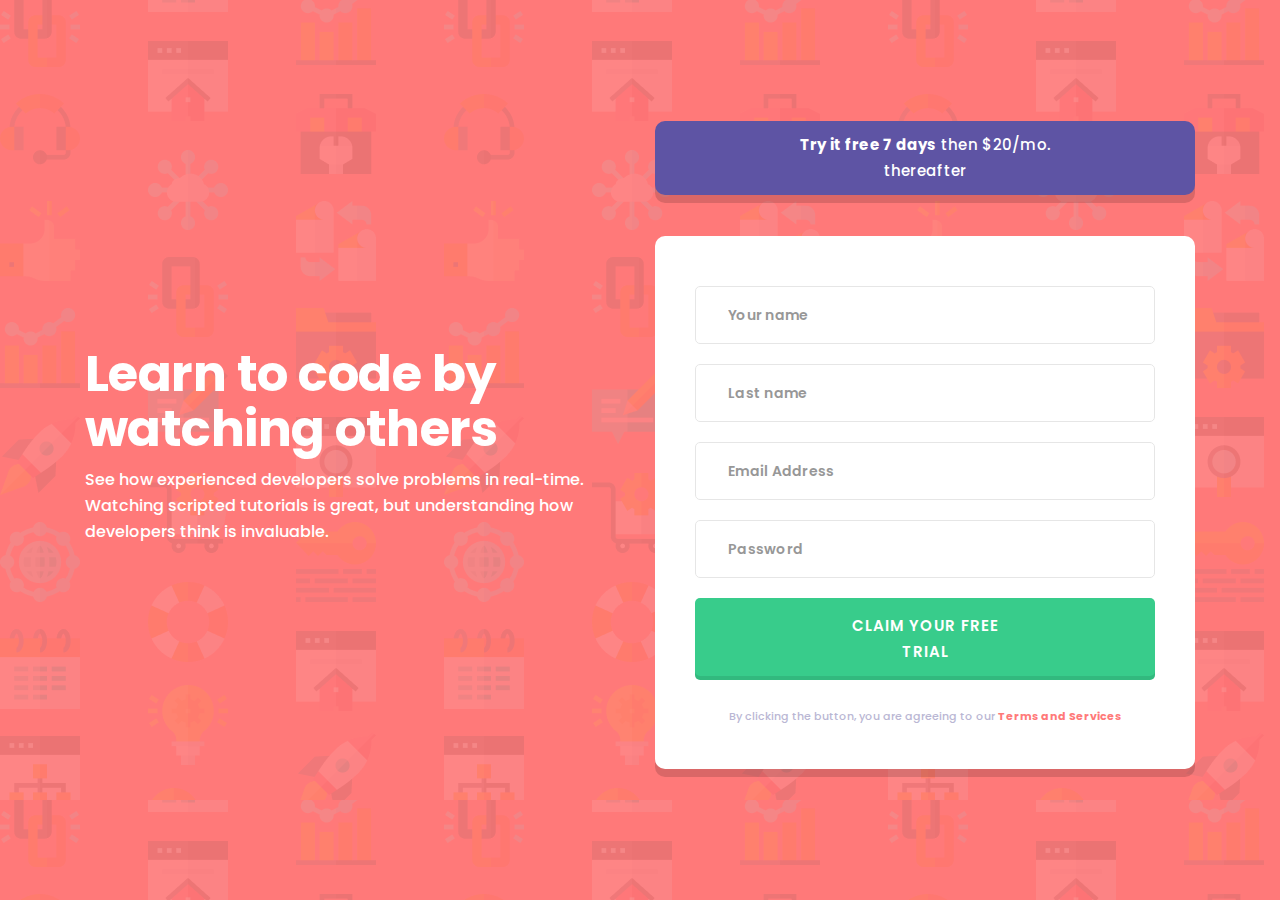
<file: index.html>
<!DOCTYPE html>
<html lang="en">
<head>
    <meta charset="UTF-8">
    <meta http-equiv="X-UA-Compatible" content="IE=edge">
    <meta name="viewport" content="width=device-width, initial-scale=1.0">
    <title>Learn-to-code</title>
    <!-- <link rel="stylesheet" href="css/minstyle.css">
    <link rel="stylesheet" href="css/normalize.css"> -->
    <link rel="stylesheet" href="css/style.css">
</head>
<body>
    <main class="site-main">
        <h1 class="visually-hidden"> Assalomu alaykum </h1>
        <div class="registration__container container">
            <div class="registration__desc">
                <h2 class="registration__heading">Learn to code by watching others</h2>
                <p class="registration__text">See how experienced developers solve problems in real-time. Watching scripted tutorials is great, but understanding how developers think is invaluable. </p>
            </div>
            <div class="registration__box">
                <p class="registration__fee"> <b>Try it free 7 days</b> then $20/mo. thereafter</p>
                <form class="registration__form" action="https://echo.htmlacademy.ru">
                    <div class="registration__wrapper">
                        <input class="registration__input" type="text" name="user_name" placeholder="Your name" aria-label="Your first name" required autocomplete="off">
                        <p class="registration__error registration__error-text">First Name cannot be empty</p>
                    </div >
                    <div  class="registration__wrapper">
                        <input class="registration__input" type="text" name="user_surname" placeholder="Last name" aria-label="Your last name" required autocomplete="off">
                        <p class="registration__error registration__error-text">Last Name cannot be empty</p>
                    </div >
                    <div  class="registration__wrapper">
                        <input class="registration__input" type="email" name="user_email" placeholder="Email Address" aria-label="Your email" required autocomplete="off">
                        <p class="registration__error registration__error-text">Looks like this is not an email</p>
                    </div >
                    <div  class="registration__wrapper">
                        <input class="registration__input" type="text" name="user_password" placeholder="Password" aria-label="Your password" required autocomplete="off">
                        <p class="registration__error registration__error-text">Password cannot be empty</p>
                    </div >
                    <button class="registration__button">CLAIM YOUR FREE TRIAL</button>
                    <p class="registration__terms-services" >By clicking the button, you are agreeing to our <a  class="registration__terms-link" href="#"><b>Terms and Services</b></a></p>
                </form>
            </div>
        </div> 
    </main>
</body>
</html>
</file>
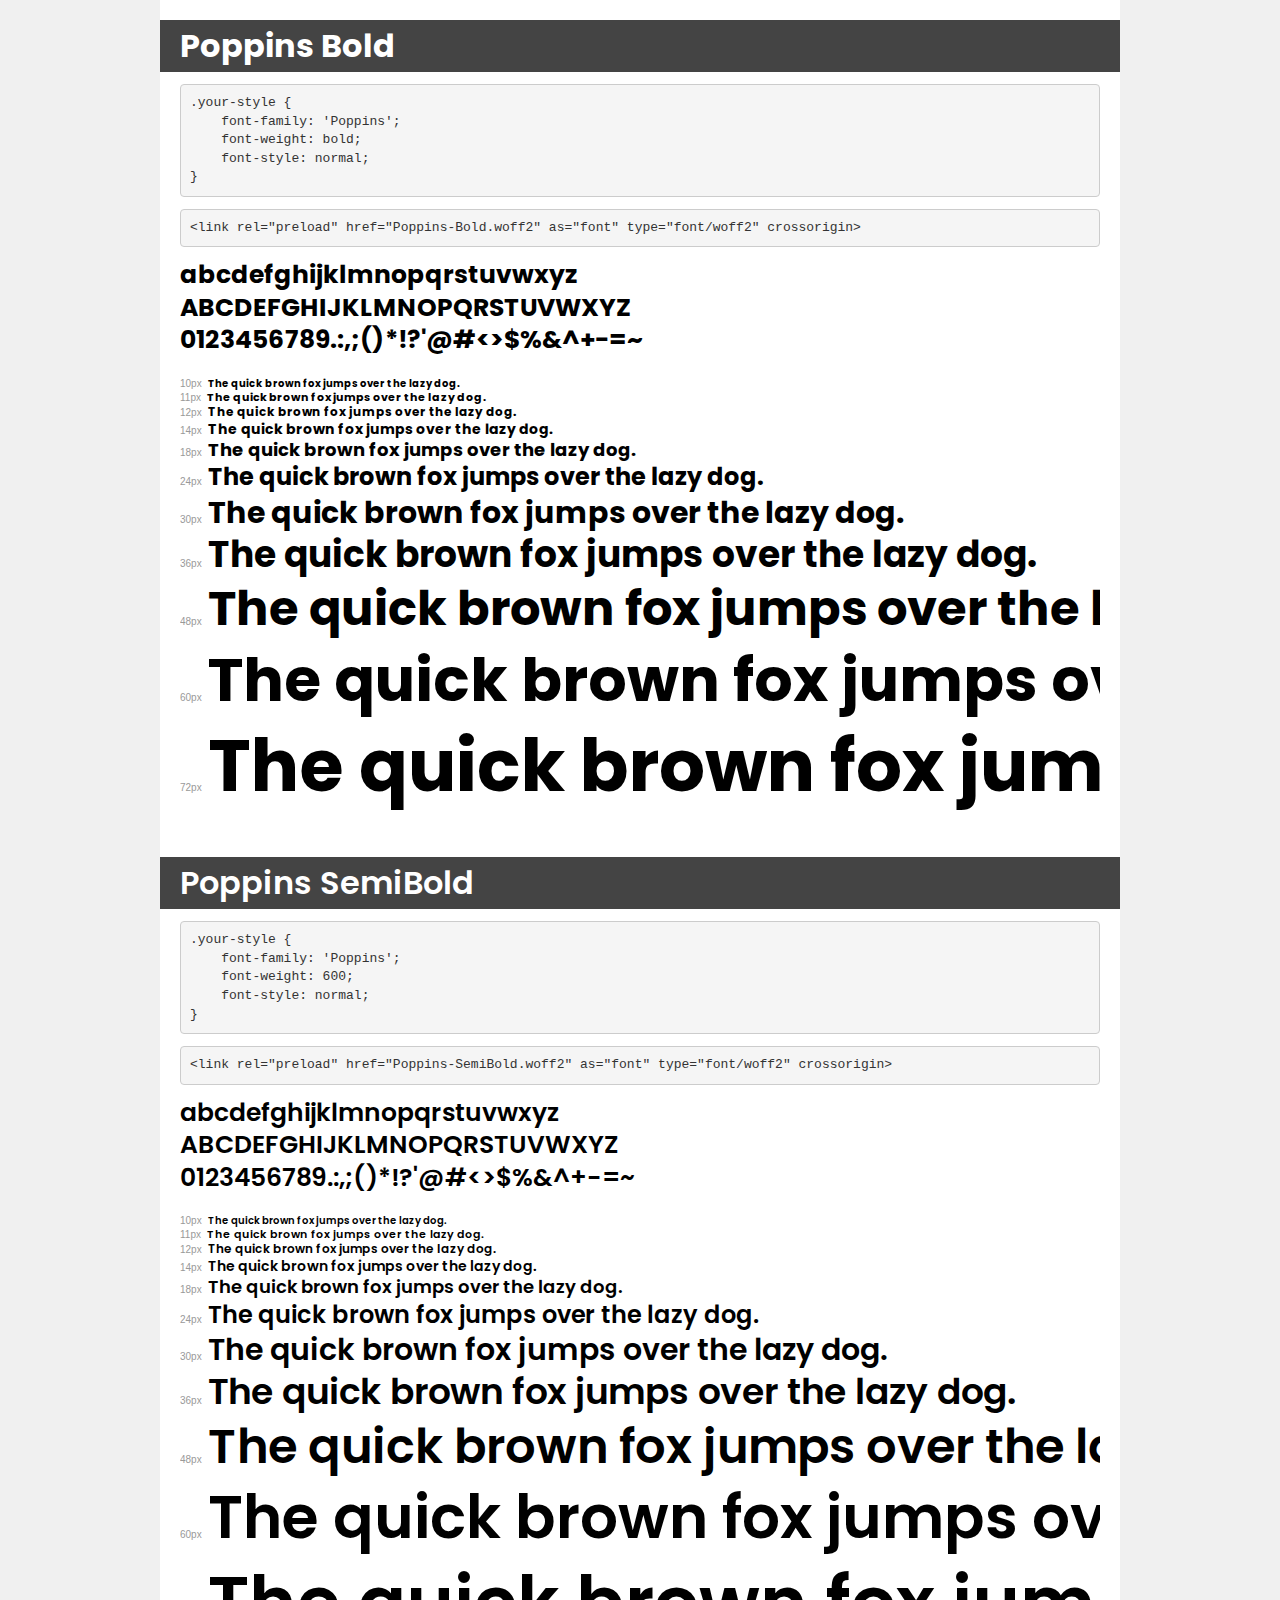
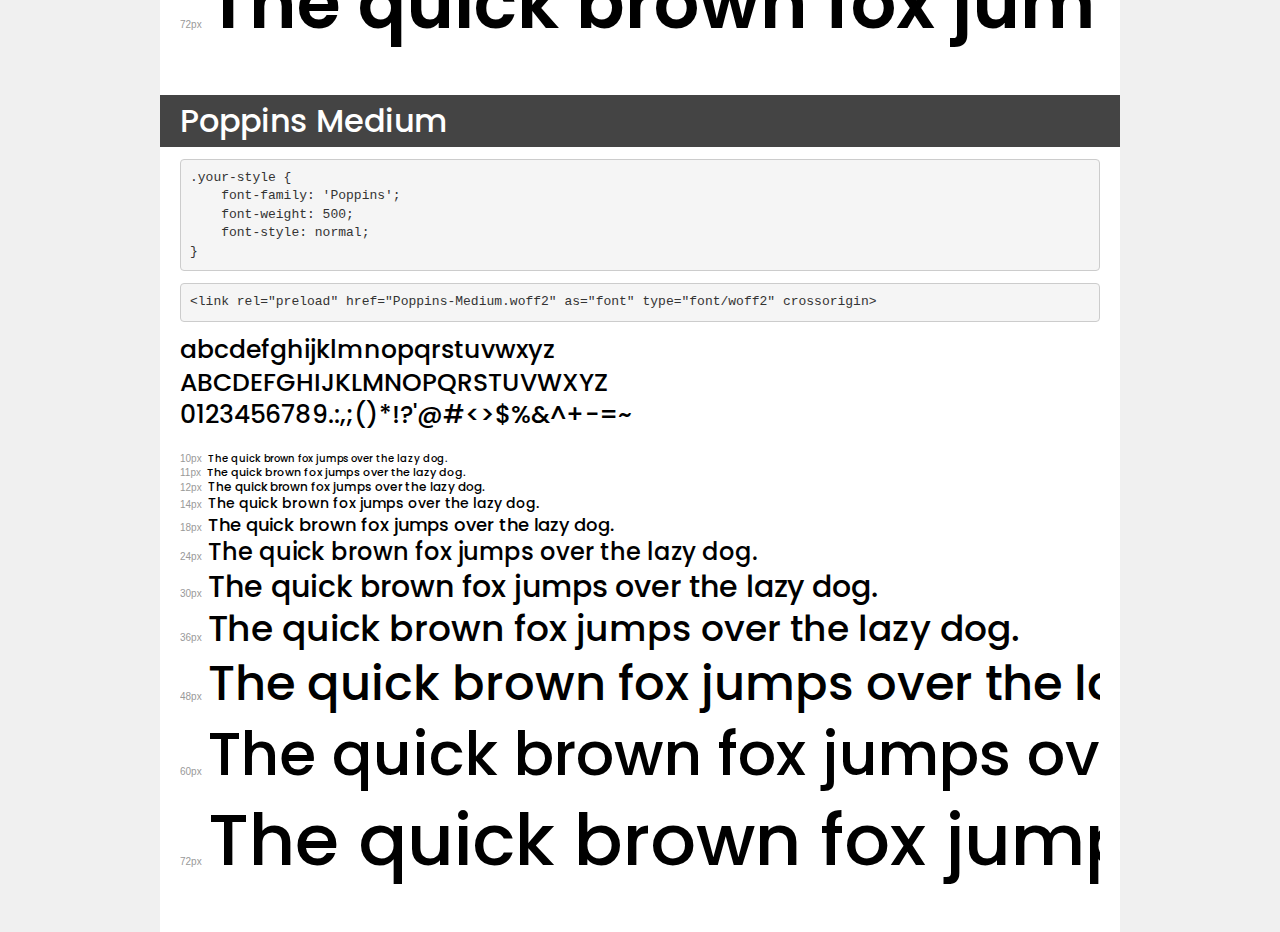
<file: fonts/demo.html>
<!DOCTYPE html>
<html lang="en">
<head>
    <meta charset="utf-8">
    <meta http-equiv="X-UA-Compatible" content="IE=edge">
    <meta name="viewport" content="width=device-width, initial-scale=1">
    <meta name="robots" content="noindex, noarchive">
    <meta name="format-detection" content="telephone=no">
    <title>Transfonter demo</title>
    <link href="stylesheet.css" rel="stylesheet">
    <style>
        /*
        http://meyerweb.com/eric/tools/css/reset/
        v2.0 | 20110126
        License: none (public domain)
        */
        html, body, div, span, applet, object, iframe,
        h1, h2, h3, h4, h5, h6, p, blockquote, pre,
        a, abbr, acronym, address, big, cite, code,
        del, dfn, em, img, ins, kbd, q, s, samp,
        small, strike, strong, sub, sup, tt, var,
        b, u, i, center,
        dl, dt, dd, ol, ul, li,
        fieldset, form, label, legend,
        table, caption, tbody, tfoot, thead, tr, th, td,
        article, aside, canvas, details, embed,
        figure, figcaption, footer, header, hgroup,
        menu, nav, output, ruby, section, summary,
        time, mark, audio, video {
            margin: 0;
            padding: 0;
            border: 0;
            font-size: 100%;
            font: inherit;
            vertical-align: baseline;
        }
        /* HTML5 display-role reset for older browsers */
        article, aside, details, figcaption, figure,
        footer, header, hgroup, menu, nav, section {
            display: block;
        }
        body {
            line-height: 1;
        }
        ol, ul {
            list-style: none;
        }
        blockquote, q {
            quotes: none;
        }
        blockquote:before, blockquote:after,
        q:before, q:after {
            content: '';
            content: none;
        }
        table {
            border-collapse: collapse;
            border-spacing: 0;
        }
        /* demo styles */
        body {
            background: #f0f0f0;
            color: #000;
        }
        .page {
            background: #fff;
            width: 920px;
            margin: 0 auto;
            padding: 20px 20px 0 20px;
            overflow: hidden;
        }
        .font-container {
            overflow-x: auto;
            overflow-y: hidden;
            margin-bottom: 40px;
            line-height: 1.3;
            white-space: nowrap;
            padding-bottom: 5px;
        }
        h1 {
            position: relative;
            background: #444;
            font-size: 32px;
            color: #fff;
            padding: 10px 20px;
            margin: 0 -20px 12px -20px;
        }
        .letters {
            font-size: 25px;
            margin-bottom: 20px;
        }
        .s10:before {
            content: '10px';
        }
        .s11:before {
            content: '11px';
        }
        .s12:before {
            content: '12px';
        }
        .s14:before {
            content: '14px';
        }
        .s18:before {
            content: '18px';
        }
        .s24:before {
            content: '24px';
        }
        .s30:before {
            content: '30px';
        }
        .s36:before {
            content: '36px';
        }
        .s48:before {
            content: '48px';
        }
        .s60:before {
            content: '60px';
        }
        .s72:before {
            content: '72px';
        }
        .s10:before, .s11:before, .s12:before, .s14:before,
        .s18:before, .s24:before, .s30:before, .s36:before,
        .s48:before, .s60:before, .s72:before {
            font-family: Arial, sans-serif;
            font-size: 10px;
            font-weight: normal;
            font-style: normal;
            color: #999;
            padding-right: 6px;
        }
        pre {
            display: block;
            padding: 9px;
            margin: 0 0 12px;
            font-family: Monaco, Menlo, Consolas, "Courier New", monospace;
            font-size: 13px;
            line-height: 1.428571429;
            color: #333;
            font-weight: normal;
            font-style: normal;
            background-color: #f5f5f5;
            border: 1px solid #ccc;
            overflow-x: auto;
            border-radius: 4px;
        }
        /* responsive */
        @media (max-width: 959px) {
            .page {
                width: auto;
                margin: 0;
            }
        }
    </style>
</head>
<body>
<div class="page">
    <div class="demo">
        <h1 style="font-family: 'Poppins'; font-weight: bold; font-style: normal;">Poppins Bold</h1>
        <pre title="Usage">.your-style {
    font-family: 'Poppins';
    font-weight: bold;
    font-style: normal;
}</pre>
        <pre title="Preload (optional)">
&lt;link rel=&quot;preload&quot; href=&quot;Poppins-Bold.woff2&quot; as=&quot;font&quot; type=&quot;font/woff2&quot; crossorigin&gt;</pre>
        <div class="font-container" style="font-family: 'Poppins'; font-weight: bold; font-style: normal;">
            <p class="letters">
                abcdefghijklmnopqrstuvwxyz<br>
ABCDEFGHIJKLMNOPQRSTUVWXYZ<br>
                0123456789.:,;()*!?'@#&lt;&gt;$%&^+-=~
            </p>
            <p class="s10" style="font-size: 10px;">The quick brown fox jumps over the lazy dog.</p>
            <p class="s11" style="font-size: 11px;">The quick brown fox jumps over the lazy dog.</p>
            <p class="s12" style="font-size: 12px;">The quick brown fox jumps over the lazy dog.</p>
            <p class="s14" style="font-size: 14px;">The quick brown fox jumps over the lazy dog.</p>
            <p class="s18" style="font-size: 18px;">The quick brown fox jumps over the lazy dog.</p>
            <p class="s24" style="font-size: 24px;">The quick brown fox jumps over the lazy dog.</p>
            <p class="s30" style="font-size: 30px;">The quick brown fox jumps over the lazy dog.</p>
            <p class="s36" style="font-size: 36px;">The quick brown fox jumps over the lazy dog.</p>
            <p class="s48" style="font-size: 48px;">The quick brown fox jumps over the lazy dog.</p>
            <p class="s60" style="font-size: 60px;">The quick brown fox jumps over the lazy dog.</p>
            <p class="s72" style="font-size: 72px;">The quick brown fox jumps over the lazy dog.</p>
        </div>
    </div>

    <div class="demo">
        <h1 style="font-family: 'Poppins'; font-weight: 600; font-style: normal;">Poppins SemiBold</h1>
        <pre title="Usage">.your-style {
    font-family: 'Poppins';
    font-weight: 600;
    font-style: normal;
}</pre>
        <pre title="Preload (optional)">
&lt;link rel=&quot;preload&quot; href=&quot;Poppins-SemiBold.woff2&quot; as=&quot;font&quot; type=&quot;font/woff2&quot; crossorigin&gt;</pre>
        <div class="font-container" style="font-family: 'Poppins'; font-weight: 600; font-style: normal;">
            <p class="letters">
                abcdefghijklmnopqrstuvwxyz<br>
ABCDEFGHIJKLMNOPQRSTUVWXYZ<br>
                0123456789.:,;()*!?'@#&lt;&gt;$%&^+-=~
            </p>
            <p class="s10" style="font-size: 10px;">The quick brown fox jumps over the lazy dog.</p>
            <p class="s11" style="font-size: 11px;">The quick brown fox jumps over the lazy dog.</p>
            <p class="s12" style="font-size: 12px;">The quick brown fox jumps over the lazy dog.</p>
            <p class="s14" style="font-size: 14px;">The quick brown fox jumps over the lazy dog.</p>
            <p class="s18" style="font-size: 18px;">The quick brown fox jumps over the lazy dog.</p>
            <p class="s24" style="font-size: 24px;">The quick brown fox jumps over the lazy dog.</p>
            <p class="s30" style="font-size: 30px;">The quick brown fox jumps over the lazy dog.</p>
            <p class="s36" style="font-size: 36px;">The quick brown fox jumps over the lazy dog.</p>
            <p class="s48" style="font-size: 48px;">The quick brown fox jumps over the lazy dog.</p>
            <p class="s60" style="font-size: 60px;">The quick brown fox jumps over the lazy dog.</p>
            <p class="s72" style="font-size: 72px;">The quick brown fox jumps over the lazy dog.</p>
        </div>
    </div>

    <div class="demo">
        <h1 style="font-family: 'Poppins'; font-weight: 500; font-style: normal;">Poppins Medium</h1>
        <pre title="Usage">.your-style {
    font-family: 'Poppins';
    font-weight: 500;
    font-style: normal;
}</pre>
        <pre title="Preload (optional)">
&lt;link rel=&quot;preload&quot; href=&quot;Poppins-Medium.woff2&quot; as=&quot;font&quot; type=&quot;font/woff2&quot; crossorigin&gt;</pre>
        <div class="font-container" style="font-family: 'Poppins'; font-weight: 500; font-style: normal;">
            <p class="letters">
                abcdefghijklmnopqrstuvwxyz<br>
ABCDEFGHIJKLMNOPQRSTUVWXYZ<br>
                0123456789.:,;()*!?'@#&lt;&gt;$%&^+-=~
            </p>
            <p class="s10" style="font-size: 10px;">The quick brown fox jumps over the lazy dog.</p>
            <p class="s11" style="font-size: 11px;">The quick brown fox jumps over the lazy dog.</p>
            <p class="s12" style="font-size: 12px;">The quick brown fox jumps over the lazy dog.</p>
            <p class="s14" style="font-size: 14px;">The quick brown fox jumps over the lazy dog.</p>
            <p class="s18" style="font-size: 18px;">The quick brown fox jumps over the lazy dog.</p>
            <p class="s24" style="font-size: 24px;">The quick brown fox jumps over the lazy dog.</p>
            <p class="s30" style="font-size: 30px;">The quick brown fox jumps over the lazy dog.</p>
            <p class="s36" style="font-size: 36px;">The quick brown fox jumps over the lazy dog.</p>
            <p class="s48" style="font-size: 48px;">The quick brown fox jumps over the lazy dog.</p>
            <p class="s60" style="font-size: 60px;">The quick brown fox jumps over the lazy dog.</p>
            <p class="s72" style="font-size: 72px;">The quick brown fox jumps over the lazy dog.</p>
        </div>
    </div>

</div>
</body>
</html>
</file>
<file: css/style.css>
/* GENERAL */
html {
  box-sizing: border-box;
  height: 100%;
}

*,
*::before,
*::after {
  box-sizing: inherit;
}

body {
  padding: 0;
  margin: 0;
  font-family: 'Poppins' 'Arial', sans-serif;
  background-color: #FF7979;
  background-image: url(../img/Group1x.png);
  color: #222;
}

@media /* only for retina displays */
only screen and (-webkit-min-device-pixel-ratio: 2),
only screen and (min--moz-device-pixel-ratio: 2),
only screen and (min-device-pixel-ratio: 2),
only screen and (-webkit-min-device-pixel-ratio: 2),
only screen and (min-resolution: 192dpi),
only screen and (min-resolution: 2dppx) {
    body {
        background-image: url(../img/Group2x.png);
    } 
}          

img {
  max-width: 100%;
  height: auto;
}

.visually-hidden {
  position: absolute;
  width: 1px;
  height: 1px;
  margin: -1px;
  border: 0;
  padding: 0;
  clip: rect(0 0 0 0);
  overflow: hidden;
}

.container {    
    width: 100% ;
    max-width:1150px ;
    margin-right: auto;
    margin-left: auto;
    padding-left: 20px;
    padding-right: 20px;
}

@font-face {
  font-family: 'Poppins';
  src: url(../fonts/Poppins-Bold.woff2) format('woff2'),
      url(../fonts/Poppins-Bold.woff) format('woff');
  font-weight: bold;
  font-style: normal;
  font-display: swap;
}

@font-face {
  font-family: 'Poppins';
  src: url(../fonts/Poppins-SemiBold.woff2) format('woff2'),
      url(../fonts/Poppins-SemiBold.woff) format('woff');
  font-weight: 600;
  font-style: normal;
  font-display: swap;
}

@font-face {
  font-family: 'Poppins';
  src: url(../fonts/Poppins-Medium.woff2) format('woff2'),
      url(../fonts/Poppins-Medium.woff) format('woff');
  font-weight: 500;
  font-style: normal;
  font-display: swap;
}



.registration__container {
  display: flex;
  justify-content: space-between;
  align-items: center;
  padding-top: 121px;
  padding-bottom: 121px;
}

.registration__desc {
  text-align: start;
  color: #fff;
}

.registration__heading {
  margin: 0;
  margin-bottom: 11px;
  font-family: 'Poppins';
  font-style: normal;
  font-weight: 700;
  font-size: 50px;
  line-height: 55px;
  letter-spacing: -0.520833px;
}

.registration__text {
  width: 525px;
  margin: 0;
  font-family: 'Poppins';
  font-style: normal;
  font-weight: 500;
  font-size: 16px;
  line-height: 26px;
}

.registration__box {
  flex-direction: column;
  justify-content: center;
}

.registration__fee {
  padding: 11px 109px 11px 109px;
  margin: 0;
  margin-bottom: 41px;
  background: #5E54A4;
  box-shadow: 0px 8px 0px rgba(0, 0, 0, 0.14688);
  border-radius: 10px; 
  font-family: 'Poppins';
  font-style: normal;
  font-weight: 500;
  font-size: 15px;
  line-height: 26px;
  text-align: center;
  letter-spacing: 0.267857px;
  color: #fff;
}

.registration__form {
  width: 540px;
  flex-direction: column;
  align-items: center;
  padding-top: 30px;
  padding-left: 40px;
  padding-bottom: 40px;
  padding-right: 40px;
  background-color: #FFFFFF;
  box-shadow: 0px 8px 0px rgba(0, 0, 0, 0.14688);
  border-radius: 10px;
}

.registration__wrapper{ 
}

.registration__input {
  width: 460px;
  padding-top: 15px;
  padding-bottom: 15px;
  padding-left: 32px;
  margin: 0;
  margin-top: 20px;
  background-color: #FFFFFF;
  border: 1px solid #DEDEDE;
  box-sizing: border-box;
  border-radius: 5px;
  font-family: 'Poppins';
  font-style: normal;
  font-weight: 600;
  font-size: 14px;
  line-height: 26px;
  letter-spacing: 0.25px;
  color: #3D3B48;
  mix-blend-mode: normal;
  opacity: 0.75;
}

.registration__input:not(:focus):not(:placeholder-shown):invalid + .registration__error {
  display: block;
  margin-left: 300px;
}

.registration__input:not(:focus):not(:placeholder-shown):invalid{
  background-image: url(../img/undov1x.svg);
  background-repeat: no-repeat;
  background-position: calc(100% - 27px);
  border: 2px solid #FF7979;
  color:  #FF7979;
}

.registration__input:focus {
  outline: 0;
  border: 1px solid #5E54A4;
  box-sizing: border-box;
  border-radius: 5px;
}


.registration__error {
  margin:0;
  font-family: 'Poppins';
  font-style: italic;
  font-weight: 500;
  font-size: 11px;
  line-height: 16px;
  color: #FF7979;
}

.registration__error-text {
  display: none;
  width: 100%;
  margin: 0;
}

.registration__button {
  margin: 0;
  margin-bottom: 23px;
  margin-top: 20px;
  padding: 15px 133px 15px 133px;
  font-family: 'Poppins';
  font-style: normal;
  font-weight: 600;
  font-size: 15px;
  line-height: 26px;
  letter-spacing: 1px;
  color: #FFFFFF;
  background: #38CC8B;
  box-shadow: inset 0px -4px 0px rgba(0, 0, 0, 0.0908818);
  border-radius: 5px;
  border: none;
}

.registration__button:hover{
  cursor: pointer;
  background-color:   #77E2B3;
}

.registration__terms-services {
  margin: 0;
  text-align: center;
  font-family: 'Poppins';
  font-style: normal;
  font-weight: 500;
  font-size: 11px;
  line-height: 26px;
  color: #BAB7D4;
}

.registration__terms-link {
  text-decoration: none;
  color: #FF7979;
}

@media only screen and (max-width: 1100px) {
  .registration__container {
    flex-direction: column;
    justify-content: center;
    align-items: center;
  }

  .registration__desc {
    text-align: center;
    max-width: 400px;
    width: 100%;
    margin-bottom: 64px;
  }

  .registration__text {
    text-align: center;
    width: 100%;
  }
}

@media only screen and (max-width: 1100px) {
  .registration__desc {
    max-width: 327px;
  }

  .registration__heading {
    font-size: 28px;
    line-height: 36px;
    letter-spacing: -0.291667px;
    margin-bottom: 16px;
  }

  .registration__box {
    width: 327px;
  }

  .registration__fee {
    padding: 18px 66px;
  }

  .registration__form {
    width: 327px;
    padding: 24px;
    padding-top: 14px;
  }

  .registration__input {
    width: 279px;
    margin-top: 16px;
  }

  .registration__input:not(:focus):not(:placeholder-shown):invalid + .registration__error {
    display: block;
    margin-left: 115px;
  }

  .registration__button {
    width: 279px;
    padding: 15px 42px;
  }
}
</file>
<file: fonts/stylesheet.css>
@font-face {
    font-family: 'Poppins';
    src: url('Poppins-Bold.woff2') format('woff2'),
        url('Poppins-Bold.woff') format('woff');
    font-weight: bold;
    font-style: normal;
    font-display: swap;
}

@font-face {
    font-family: 'Poppins';
    src: url('Poppins-SemiBold.woff2') format('woff2'),
        url('Poppins-SemiBold.woff') format('woff');
    font-weight: 600;
    font-style: normal;
    font-display: swap;
}

@font-face {
    font-family: 'Poppins';
    src: url('Poppins-Medium.woff2') format('woff2'),
        url('Poppins-Medium.woff') format('woff');
    font-weight: 500;
    font-style: normal;
    font-display: swap;
}
</file>
<file: css/minstyle.css>
/*! normalize.css v8.0.1 | MIT License | github.com/necolas/normalize.css */html{line-height:1.15;-webkit-text-size-adjust:100%}body{margin:0}main{display:block}h1{font-size:2em;margin:.67em 0}hr{-webkit-box-sizing:content-box;box-sizing:content-box;height:0;overflow:visible}pre{font-family:monospace,monospace;font-size:1em}a{background-color:transparent}abbr[title]{border-bottom:none;text-decoration:underline;-webkit-text-decoration:underline dotted;text-decoration:underline dotted}b,strong{font-weight:bolder}code,kbd,samp{font-family:monospace,monospace;font-size:1em}small{font-size:80%}sub,sup{font-size:75%;line-height:0;position:relative;vertical-align:baseline}sub{bottom:-.25em}sup{top:-.5em}img{border-style:none}button,input,optgroup,select,textarea{font-family:inherit;font-size:100%;line-height:1.15;margin:0}button,input{overflow:visible}button,select{text-transform:none}[type=button],[type=reset],[type=submit],button{-webkit-appearance:button}[type=button]::-moz-focus-inner,[type=reset]::-moz-focus-inner,[type=submit]::-moz-focus-inner,button::-moz-focus-inner{border-style:none;padding:0}[type=button]:-moz-focusring,[type=reset]:-moz-focusring,[type=submit]:-moz-focusring,button:-moz-focusring{outline:1px dotted ButtonText}fieldset{padding:.35em .75em .625em}legend{-webkit-box-sizing:border-box;box-sizing:border-box;color:inherit;display:table;max-width:100%;padding:0;white-space:normal}progress{vertical-align:baseline}textarea{overflow:auto}[type=checkbox],[type=radio]{-webkit-box-sizing:border-box;box-sizing:border-box;padding:0}[type=number]::-webkit-inner-spin-button,[type=number]::-webkit-outer-spin-button{height:auto}[type=search]{-webkit-appearance:textfield;outline-offset:-2px}[type=search]::-webkit-search-decoration{-webkit-appearance:none}::-webkit-file-upload-button{-webkit-appearance:button;font:inherit}details{display:block}summary{display:list-item}template{display:none}[hidden]{display:none}html{-webkit-box-sizing:border-box;box-sizing:border-box;height:100%}*,::after,::before{-webkit-box-sizing:inherit;box-sizing:inherit}body{padding:0;margin:0;font-family:Poppins Arial,sans-serif;background-color:#ff7979;background-image:url(../img/Group1x.png);color:#222}@media only screen and (-webkit-min-device-pixel-ratio:2),only screen and (min-device-pixel-ratio:2),only screen and (-o-min-device-pixel-ratio:2/1),only screen and (min-resolution:192dpi),only screen and (min-resolution:2dppx){body{background-image:url(../img/Group2x.png)}}img{max-width:100%;height:auto}.visually-hidden{position:absolute;width:1px;height:1px;margin:-1px;border:0;padding:0;clip:rect(0 0 0 0);overflow:hidden}.container{width:100%;max-width:1150px;margin-right:auto;margin-left:auto;padding-left:20px;padding-right:20px}@font-face{font-family:Poppins;src:url(../fonts/Poppins-Bold.woff2) format('woff2'),url(../fonts/Poppins-Bold.woff) format('woff');font-weight:700;font-style:normal;font-display:swap}@font-face{font-family:Poppins;src:url(../fonts/Poppins-SemiBold.woff2) format('woff2'),url(../fonts/Poppins-SemiBold.woff) format('woff');font-weight:600;font-style:normal;font-display:swap}@font-face{font-family:Poppins;src:url(../fonts/Poppins-Medium.woff2) format('woff2'),url(../fonts/Poppins-Medium.woff) format('woff');font-weight:500;font-style:normal;font-display:swap}.registration__container{display:-webkit-box;display:-ms-flexbox;display:flex;-webkit-box-pack:justify;-ms-flex-pack:justify;justify-content:space-between;-webkit-box-align:center;-ms-flex-align:center;align-items:center;padding-top:121px;padding-bottom:121px}.registration__desc{text-align:start;color:#fff}.registration__heading{margin:0;margin-bottom:11px;font-family:Poppins;font-style:normal;font-weight:700;font-size:50px;line-height:55px;letter-spacing:-.520833px}.registration__text{width:525px;margin:0;font-family:Poppins;font-style:normal;font-weight:500;font-size:16px;line-height:26px}.registration__box{-webkit-box-orient:vertical;-webkit-box-direction:normal;-ms-flex-direction:column;flex-direction:column;-webkit-box-pack:center;-ms-flex-pack:center;justify-content:center}.registration__fee{padding:11px 109px 11px 109px;margin:0;margin-bottom:41px;background:#5e54a4;-webkit-box-shadow:0 8px 0 rgba(0,0,0,.14688);box-shadow:0 8px 0 rgba(0,0,0,.14688);border-radius:10px;font-family:Poppins;font-style:normal;font-weight:500;font-size:15px;line-height:26px;text-align:center;letter-spacing:.267857px;color:#fff}.registration__form{width:540px;-webkit-box-orient:vertical;-webkit-box-direction:normal;-ms-flex-direction:column;flex-direction:column;-webkit-box-align:center;-ms-flex-align:center;align-items:center;padding-top:30px;padding-left:40px;padding-bottom:40px;padding-right:40px;background-color:#fff;-webkit-box-shadow:0 8px 0 rgba(0,0,0,.14688);box-shadow:0 8px 0 rgba(0,0,0,.14688);border-radius:10px}.registration__input{width:460px;padding-top:15px;padding-bottom:15px;padding-left:32px;margin:0;margin-top:20px;background-color:#fff;border:1px solid #dedede;-webkit-box-sizing:border-box;box-sizing:border-box;border-radius:5px;font-family:Poppins;font-style:normal;font-weight:600;font-size:14px;line-height:26px;letter-spacing:.25px;color:#3d3b48;mix-blend-mode:normal;opacity:.75}.registration__input:not(:focus):not(:-moz-placeholder-shown):invalid+.registration__error{display:block;margin-left:300px}.registration__input:not(:focus):not(:-ms-input-placeholder):invalid+.registration__error{display:block;margin-left:300px}.registration__input:not(:focus):not(:placeholder-shown):invalid+.registration__error{display:block;margin-left:300px}.registration__input:not(:focus):not(:-moz-placeholder-shown):invalid{background-image:url(../img/undov1x.svg);background-repeat:no-repeat;background-position:calc(100% - 27px);border:2px solid #ff7979;color:#ff7979}.registration__input:not(:focus):not(:-ms-input-placeholder):invalid{background-image:url(../img/undov1x.svg);background-repeat:no-repeat;background-position:calc(100% - 27px);border:2px solid #ff7979;color:#ff7979}.registration__input:not(:focus):not(:placeholder-shown):invalid{background-image:url(../img/undov1x.svg);background-repeat:no-repeat;background-position:calc(100% - 27px);border:2px solid #ff7979;color:#ff7979}.registration__input:focus{outline:0;border:1px solid #5e54a4;-webkit-box-sizing:border-box;box-sizing:border-box;border-radius:5px}.registration__error{margin:0;font-family:Poppins;font-style:italic;font-weight:500;font-size:11px;line-height:16px;color:#ff7979}.registration__error-text{display:none;width:100%;margin:0}.registration__button{margin:0;margin-bottom:23px;margin-top:20px;padding:15px 133px 15px 133px;font-family:Poppins;font-style:normal;font-weight:600;font-size:15px;line-height:26px;letter-spacing:1px;color:#fff;background:#38cc8b;-webkit-box-shadow:inset 0 -4px 0 rgba(0,0,0,.0908818);box-shadow:inset 0 -4px 0 rgba(0,0,0,.0908818);border-radius:5px;border:none}.registration__button:hover{cursor:pointer;background-color:#77e2b3}.registration__terms-services{margin:0;text-align:center;font-family:Poppins;font-style:normal;font-weight:500;font-size:11px;line-height:26px;color:#bab7d4}.registration__terms-link{text-decoration:none;color:#ff7979}@media only screen and (max-width:1100px){.registration__container{-webkit-box-orient:vertical;-webkit-box-direction:normal;-ms-flex-direction:column;flex-direction:column;-webkit-box-pack:center;-ms-flex-pack:center;justify-content:center;-webkit-box-align:center;-ms-flex-align:center;align-items:center}.registration__desc{text-align:center;max-width:400px;width:100%;margin-bottom:64px}.registration__text{text-align:center;width:100%}}@media only screen and (max-width:1100px){.registration__desc{max-width:327px}.registration__heading{font-size:28px;line-height:36px;letter-spacing:-.291667px;margin-bottom:16px}.registration__box{width:327px}.registration__fee{padding:18px 66px}.registration__form{width:327px;padding:24px;padding-top:14px}.registration__input{width:279px;margin-top:16px}.registration__input:not(:focus):not(:-moz-placeholder-shown):invalid+.registration__error{display:block;margin-left:115px}.registration__input:not(:focus):not(:-ms-input-placeholder):invalid+.registration__error{display:block;margin-left:115px}.registration__input:not(:focus):not(:placeholder-shown):invalid+.registration__error{display:block;margin-left:115px}.registration__button{width:279px;padding:15px 42px}}
</file>
